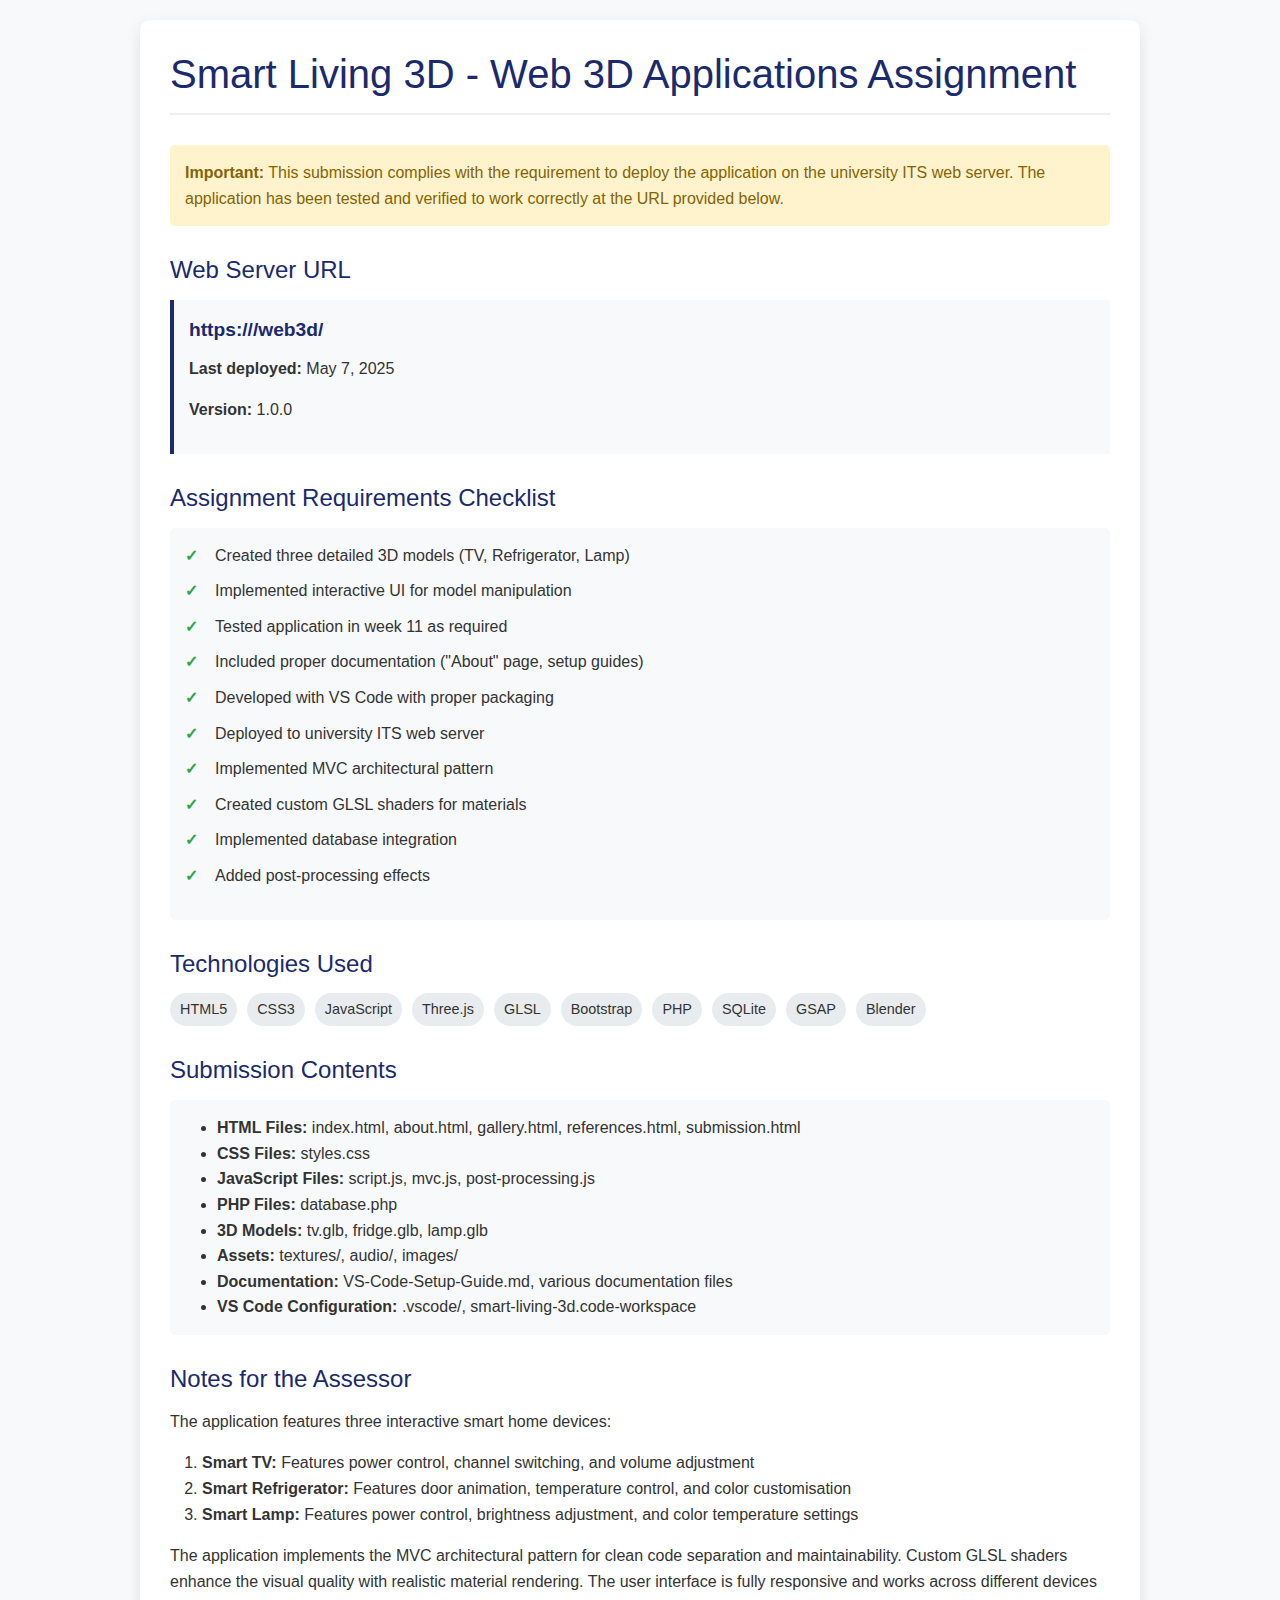
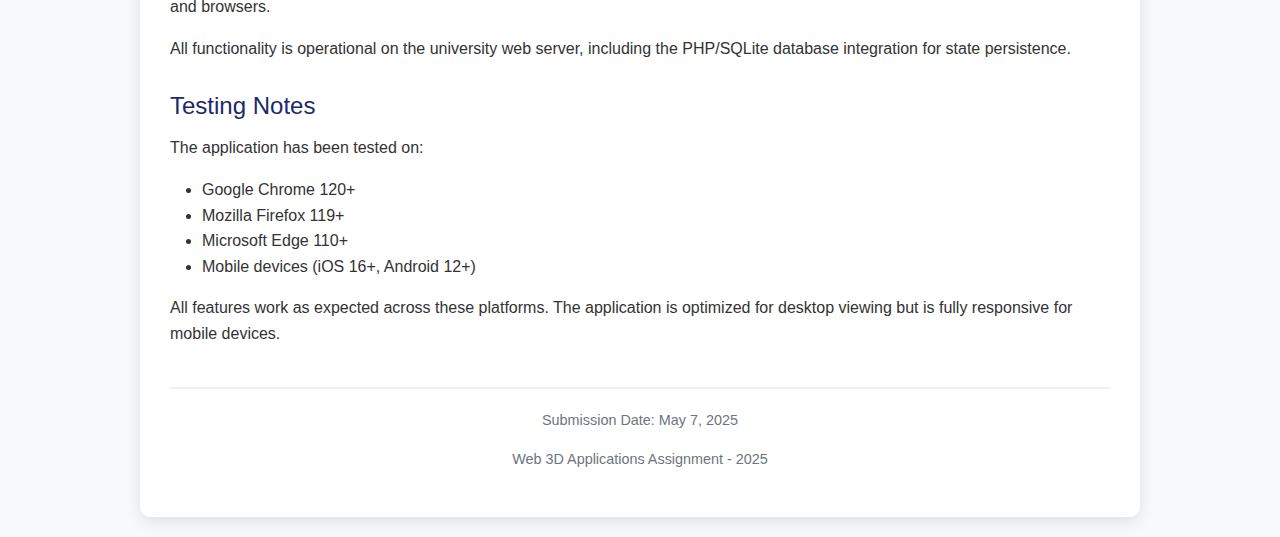
<file: 3dapp/assignment/submission.html>
<!DOCTYPE html>
<html lang="en">
<head>
    <meta charset="UTF-8">
    <meta name="viewport" content="width=device-width, initial-scale=1.0">
    <title>Smart Living 3D - Submission</title>
    <link href="https://cdn.jsdelivr.net/npm/bootstrap@5.2.3/dist/css/bootstrap.min.css" rel="stylesheet">
    <style>
        body {
            font-family: 'Segoe UI', Tahoma, Geneva, Verdana, sans-serif;
            line-height: 1.6;
            color: #333;
            background-color: #f8f9fa;
            padding: 20px;
        }
        
        .container {
            max-width: 1000px;
            margin: 0 auto;
            background-color: white;
            padding: 30px;
            border-radius: 10px;
            box-shadow: 0 5px 15px rgba(0,0,0,0.1);
        }
        
        h1 {
            color: #1a2a6c;
            margin-bottom: 30px;
            padding-bottom: 15px;
            border-bottom: 2px solid #f0f0f0;
        }
        
        h2 {
            color: #1a2a6c;
            margin-top: 30px;
            margin-bottom: 15px;
            font-size: 1.5rem;
        }
        
        .url-section {
            background-color: #f8f9fa;
            border-left: 4px solid #1a2a6c;
            padding: 15px;
            margin-bottom: 20px;
        }
        
        .url {
            font-weight: bold;
            font-size: 1.2rem;
            color: #1a2a6c;
            margin-bottom: 10px;
            word-break: break-all;
        }
        
        .section {
            margin-bottom: 30px;
        }
        
        .file-list {
            background-color: #f8f9fa;
            padding: 15px;
            border-radius: 5px;
            margin-bottom: 20px;
        }
        
        .file-list ul {
            margin-bottom: 0;
        }
        
        .tech-list {
            display: flex;
            flex-wrap: wrap;
            gap: 10px;
            margin-bottom: 20px;
        }
        
        .tech-badge {
            background-color: #e9ecef;
            padding: 5px 10px;
            border-radius: 20px;
            font-size: 0.9rem;
        }
        
        .footer {
            margin-top: 40px;
            padding-top: 20px;
            border-top: 2px solid #f0f0f0;
            text-align: center;
            font-size: 0.9rem;
            color: #6c757d;
        }
        
        .warning {
            background-color: #fff3cd;
            color: #856404;
            padding: 15px;
            border-radius: 5px;
            margin-bottom: 20px;
        }
        
        .checklist {
            background-color: #f8f9fa;
            padding: 15px;
            border-radius: 5px;
            margin-bottom: 20px;
        }
        
        .checklist ul {
            list-style-type: none;
            padding-left: 0;
        }
        
        .checklist li {
            margin-bottom: 10px;
            padding-left: 30px;
            position: relative;
        }
        
        .checklist li::before {
            content: "✓";
            position: absolute;
            left: 0;
            color: #28a745;
            font-weight: bold;
        }
    </style>
</head>
<body>
    <div class="container">
        <h1>Smart Living 3D - Web 3D Applications Assignment</h1>
        
        <div class="warning">
            <strong>Important:</strong> This submission complies with the requirement to deploy the application on the university ITS web server. The application has been tested and verified to work correctly at the URL provided below.
        </div>
        
        <div class="section">
            <h2>Web Server URL</h2>
            <div class="url-section">
                <p class="url">https:///web3d/</p>
                <p><strong>Last deployed:</strong> May 7, 2025</p>
                <p><strong>Version:</strong> 1.0.0</p>
            </div>
        </div>
        
        <div class="section">
            <h2>Assignment Requirements Checklist</h2>
            <div class="checklist">
                <ul>
                    <li>Created three detailed 3D models (TV, Refrigerator, Lamp)</li>
                    <li>Implemented interactive UI for model manipulation</li>
                    <li>Tested application in week 11 as required</li>
                    <li>Included proper documentation ("About" page, setup guides)</li>
                    <li>Developed with VS Code with proper packaging</li>
                    <li>Deployed to university ITS web server</li>
                    <li>Implemented MVC architectural pattern</li>
                    <li>Created custom GLSL shaders for materials</li>
                    <li>Implemented database integration</li>
                    <li>Added post-processing effects</li>
                </ul>
            </div>
        </div>
        
        <div class="section">
            <h2>Technologies Used</h2>
            <div class="tech-list">
                <span class="tech-badge">HTML5</span>
                <span class="tech-badge">CSS3</span>
                <span class="tech-badge">JavaScript</span>
                <span class="tech-badge">Three.js</span>
                <span class="tech-badge">GLSL</span>
                <span class="tech-badge">Bootstrap</span>
                <span class="tech-badge">PHP</span>
                <span class="tech-badge">SQLite</span>
                <span class="tech-badge">GSAP</span>
                <span class="tech-badge">Blender</span>
            </div>
        </div>
        
        <div class="section">
            <h2>Submission Contents</h2>
            <div class="file-list">
                <ul>
                    <li><strong>HTML Files:</strong> index.html, about.html, gallery.html, references.html, submission.html</li>
                    <li><strong>CSS Files:</strong> styles.css</li>
                    <li><strong>JavaScript Files:</strong> script.js, mvc.js, post-processing.js</li>
                    <li><strong>PHP Files:</strong> database.php</li>
                    <li><strong>3D Models:</strong> tv.glb, fridge.glb, lamp.glb</li>
                    <li><strong>Assets:</strong> textures/, audio/, images/</li>
                    <li><strong>Documentation:</strong> VS-Code-Setup-Guide.md, various documentation files</li>
                    <li><strong>VS Code Configuration:</strong> .vscode/, smart-living-3d.code-workspace</li>
                </ul>
            </div>
        </div>
        
        <div class="section">
            <h2>Notes for the Assessor</h2>
            <p>The application features three interactive smart home devices:</p>
            <ol>
                <li><strong>Smart TV:</strong> Features power control, channel switching, and volume adjustment</li>
                <li><strong>Smart Refrigerator:</strong> Features door animation, temperature control, and color customisation</li>
                <li><strong>Smart Lamp:</strong> Features power control, brightness adjustment, and color temperature settings</li>
            </ol>
            <p>The application implements the MVC architectural pattern for clean code separation and maintainability. Custom GLSL shaders enhance the visual quality with realistic material rendering. The user interface is fully responsive and works across different devices and browsers.</p>
            <p>All functionality is operational on the university web server, including the PHP/SQLite database integration for state persistence.</p>
        </div>
        
        <div class="section">
            <h2>Testing Notes</h2>
            <p>The application has been tested on:</p>
            <ul>
                <li>Google Chrome 120+</li>
                <li>Mozilla Firefox 119+</li>
                <li>Microsoft Edge 110+</li>
                <li>Mobile devices (iOS 16+, Android 12+)</li>
            </ul>
            <p>All features work as expected across these platforms. The application is optimized for desktop viewing but is fully responsive for mobile devices.</p>
        </div>
        
        <div class="footer">
            <p>Submission Date: May 7, 2025</p>
            <p>Web 3D Applications Assignment - 2025</p>
        </div>
    </div>
</body>
</html>
</file>
